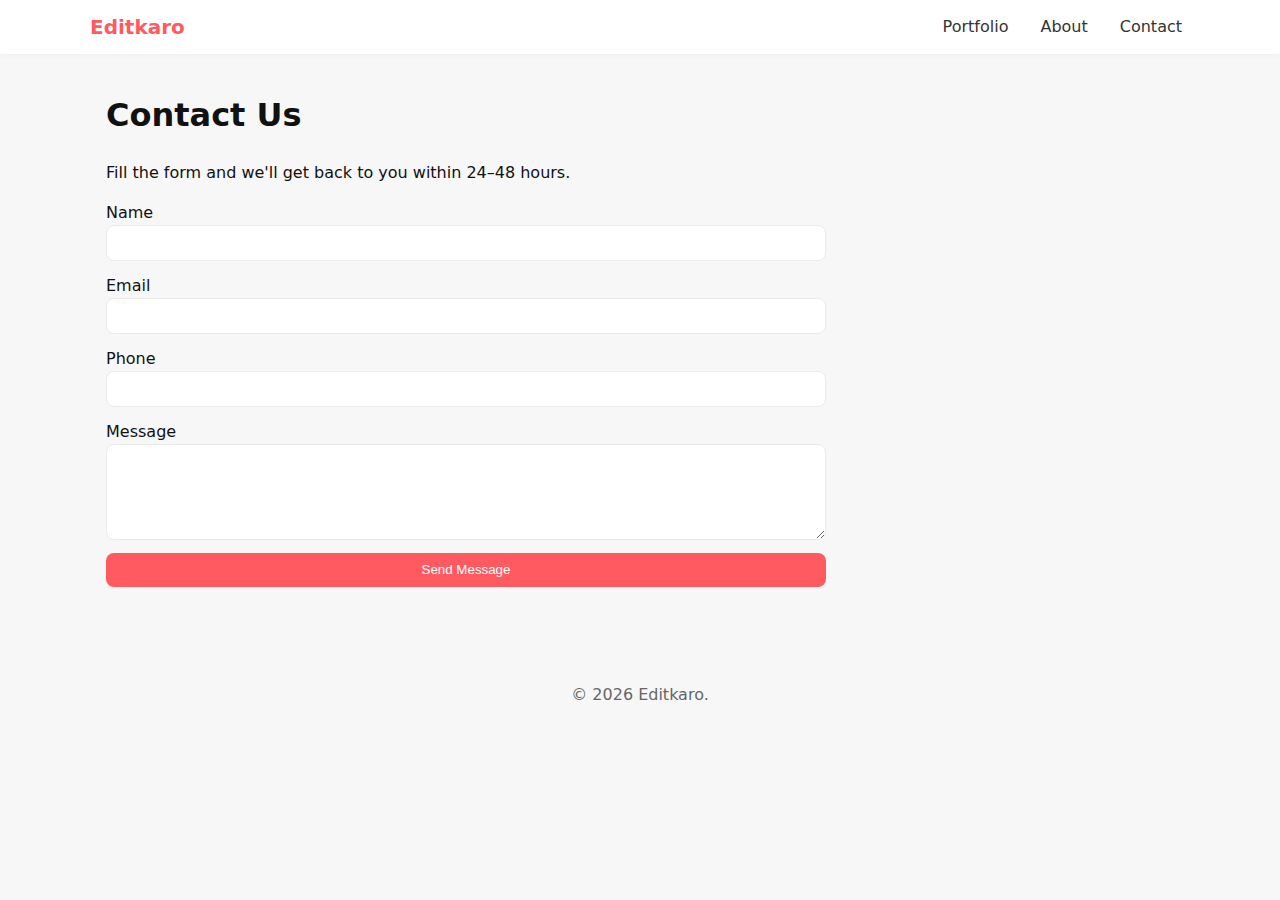
<file: contact.html>
<!doctype html>
<html lang="en">
<head>
  <meta charset="utf-8" />
  <meta name="viewport" content="width=device-width,initial-scale=1" />
  <title>Contact — Editkaro</title>
  <meta name="description" content="Contact Editkaro for video editing & social media services." />
  <link rel="stylesheet" href="css/styles.css" />
</head>
<body>
  <header class="site-header">
    <nav class="nav container">
      <a class="logo" href="index.html">Editkaro</a>
      <ul class="nav-links">
        <li><a href="portfolio.html">Portfolio</a></li>
        <li><a href="about.html">About</a></li>
        <li><a href="contact.html">Contact</a></li>
      </ul>
    </nav>
  </header>

  <main class="container">
    <h1>Contact Us</h1>
    <p>Fill the form and we'll get back to you within 24–48 hours.</p>

    <form id="contactForm" class="contact-form">
      <label>Name <input type="text" id="name" required></label>
      <label>Email <input type="email" id="contactEmail" required></label>
      <label>Phone <input type="tel" id="phone" /></label>
      <label>Message <textarea id="message" rows="5" required></textarea></label>
      <button type="submit" class="btn">Send Message</button>
    </form>

    <p id="contactMsg" class="status"></p>
  </main>

  <footer class="site-footer container">
    <p>&copy; <span id="year4"></span> Editkaro.</p>
  </footer>

  <script src="js/main.js" defer></script>
  <script>document.getElementById('year4').textContent = new Date().getFullYear();</script>
</body>
</html>
</file>
<file: css/styles.css>
/* css/styles.css - simple responsive styles */

:root{
  --accent:#ff5a5f;
  --bg:#ffffff;
  --muted:#666;
  --maxw:1100px;
  --radius:10px;
}

*{box-sizing:border-box}
html,body{height:100%}
body{
  margin:0;
  font-family:Inter,system-ui,-apple-system,Segoe UI,Roboto,"Helvetica Neue",Arial;
  color:#111;
  background:#f7f7f8;
  -webkit-font-smoothing:antialiased;
  -moz-osx-font-smoothing:grayscale;
  line-height:1.5;
}

.container{max-width:var(--maxw);margin:0 auto;padding:1rem}

.site-header{background:var(--bg);box-shadow:0 1px 6px rgba(20,20,20,0.04)}
.nav{display:flex;align-items:center;justify-content:space-between;padding:.75rem 0}
.logo{font-weight:700;color:var(--accent);text-decoration:none;font-size:1.25rem}
.nav-links{display:flex;gap:1rem;list-style:none;margin:0;padding:0}
.nav-links a{color:#333;text-decoration:none;padding:.25rem .5rem;border-radius:6px}
.nav-links a:hover{background:#f1f1f1}

.hero{display:grid;gap:1.2rem;align-items:center;padding:2rem 0;grid-template-columns:1fr}
.hero-image img{width:100%;border-radius:12px;display:block}
.hero-content h1{font-size:1.6rem;margin:.2rem 0}
.hero-content p{color:var(--muted);margin:.5rem 0 1rem}

.btn{background:var(--accent);color:#fff;border:0;padding:.6rem 1rem;border-radius:8px;text-decoration:none;cursor:pointer}
.btn:active{transform:translateY(1px)}

.subscribe{background:linear-gradient(180deg, #fff, #fbfbfb);padding:1.25rem;border-radius:12px;margin:1.25rem 0;box-shadow:0 6px 20px rgba(0,0,0,0.04)}
.form-inline{display:flex;gap:.5rem;flex-wrap:wrap;align-items:center}
.form-inline input[type="email"]{padding:.6rem .8rem;border-radius:8px;border:1px solid #e6e6e6;min-width:220px}
.status{margin-top:.5rem;color:var(--muted)}

.services{margin:2rem 0}
.services-grid{display:grid;grid-template-columns:repeat(auto-fit,minmax(200px,1fr));gap:1rem}
.card{background:#fff;padding:1rem;border-radius:10px;box-shadow:0 6px 18px rgba(0,0,0,0.04)}
.card.small{min-height:110px}

.filters{display:flex;gap:.4rem;flex-wrap:wrap;margin:1rem 0}
.filters button{border:1px solid #e6e6e6;background:#fff;padding:.4rem .7rem;border-radius:6px;cursor:pointer}
.filters button.active{background:var(--accent);color:#fff;border-color:transparent}

.portfolio-grid{display:grid;grid-template-columns:repeat(auto-fit,minmax(220px,1fr));gap:1rem;margin:1rem 0}
.card img{width:100%;height:150px;object-fit:cover;display:block;border-radius:8px}
.card .label{padding:.6rem 0;font-weight:600;color:#222}

.team-grid{display:grid;grid-template-columns:repeat(auto-fit,minmax(180px,1fr));gap:1rem}
.member img{width:100%;height:180px;object-fit:cover;border-radius:8px}

.modal{position:fixed;inset:0;background:rgba(0,0,0,0.6);display:none;align-items:center;justify-content:center;padding:1rem;z-index:9999}
.modal-content{width:100%;max-width:950px;background:#000;padding:0;border-radius:10px;overflow:hidden}
.modal-close{background:transparent;border:0;color:#fff;font-size:28px;padding:8px;position:absolute;right:16px;top:6px;cursor:pointer}
.video-wrap{position:relative;padding-top:56.25%}
.video-wrap iframe{position:absolute;inset:0;width:100%;height:100%}

.contact-form{display:grid;gap:.8rem;max-width:720px}
.contact-form label{display:flex;flex-direction:column;font-weight:500}
.contact-form input,.contact-form textarea{padding:.6rem;border-radius:8px;border:1px solid #eaeaea}

.site-footer{padding:1rem 0;text-align:center;color:var(--muted);margin-top:2rem}

/* Responsive */
@media(min-width:800px){
  .hero{grid-template-columns:1fr 420px;gap:2rem}
  .hero-content h1{font-size:2rem}
}
</file>
